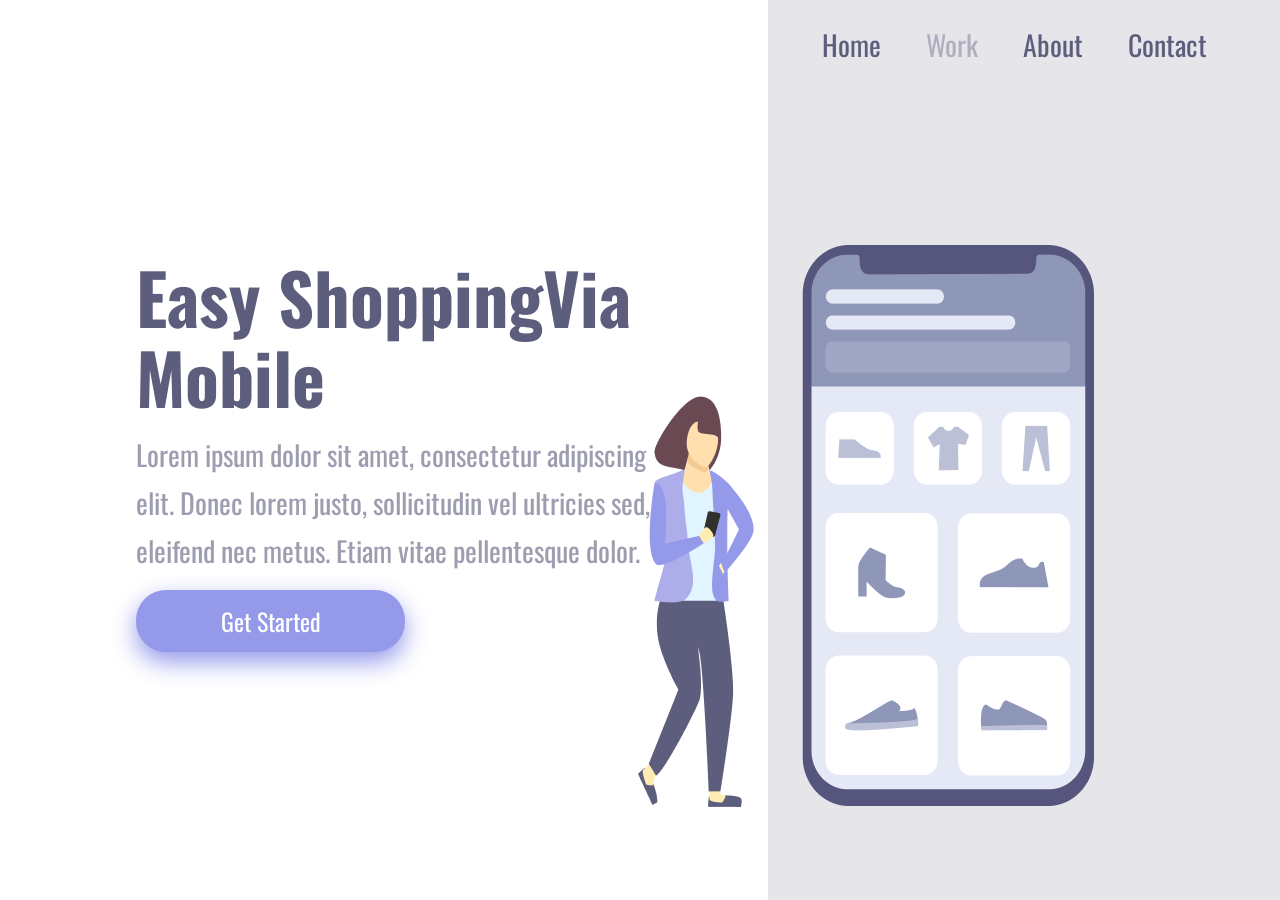
<file: container.HTML>
<!DOCTYPE html>
<html lang="pt-br">
<head>
    <meta charset="UTF-8">
    <meta name="viewport" content="width=device-width, initial-scale=1.0">
    <link rel="preconnect" href="https://fonts.googleapis.com">
    <link rel="preconnect" href="https://fonts.gstatic.com" crossorigin>
    <link href="https://fonts.googleapis.com/css2?family=Oswald:wght@402&display=swap" rel="stylesheet">
    <link rel="stylesheet" href="./container.CSS">
    <title>Easy Responsividade- atualizacao do tema</title>
</head>
<body>
    <div class="wrapper">
     <section class="container-left">
        <h1>Easy ShoppingVia Mobile</h1>
        <p>Lorem ipsum dolor sit amet, consectetur  adipiscing 
           elit. Donec lorem justo, sollicitudin vel ultricies sed, 
           eleifend nec metus. Etiam vitae pellentesque dolor. </p>
        <button>Get Started</button>
    </section>
    <section class="container-right">
        <header>
            <a>Home</a>
            <a>Work</a>
            <a>About</a>
            <a>Contact</a>
        </header>
            <img src="./assets/girl-cellphone.png" alt="">
     </section>
    </div>
</body>
</html>
</file>
<file: container.CSS>
*{
      font-family: "Oswald", sans-serif;
      margin: 0px;
      padding: 0px;
      box-sizing: border-box;
      font-weight: 400px;

  }

  .wrapper{
    height: 100vh;
    width: 100vw;
  }

  .container-left{
    display: inline-block;
    width: 60%;
    padding-left: 136px;
    margin-top: 20%;
  }

  .container-right{
    display: inline-block;
    background-color: rgba(93, 93, 125, 0.16);
    height: 100vh;
    width: 40%;
    position: absolute;
  }

  img{
    position: relative;
    top: 20%;
    right: 130px;
  }

  h1{
    font-size: 70px;
    line-height: 80px;
    color: #5D5D7D;
    width: 368;
  }

  p{
    font-size: 28px;
    line-height: 48px;
    color: #5D5D7D;
    opacity: 0.6;
    margin: 15px 0;
    width: 540px;
  }

  button{
    width: 269px;
    height: 62px;
    border-radius: 30px;
    border: none;
    background: #9499EA;
    box-shadow: 0px 10px 24px rgba(148, 153, 234, 1);
    font-weight: 400px;
    font-size: 24px;
    line-height: 36px;
    text-align: center;
    color: #FFFFFF;
    cursor: pointer;
 }

 button:hover{
    opacity: .8;
 }

 button:active{
    opacity: .5;
}

a{
    font-size: 28px;
    line-height: 41px;
    color: #5D5D7D;
    margin-right: 41px;
}

a:nth-child(2){
    opacity: 0.4;
}

a:hover{
    opacity: 0.4;
    color: blue;
}

a:active{
    opacity: 0.8;
}

header{
    margin: 24px 0px 0px 54px;
    cursor: pointer;
}
</file>
